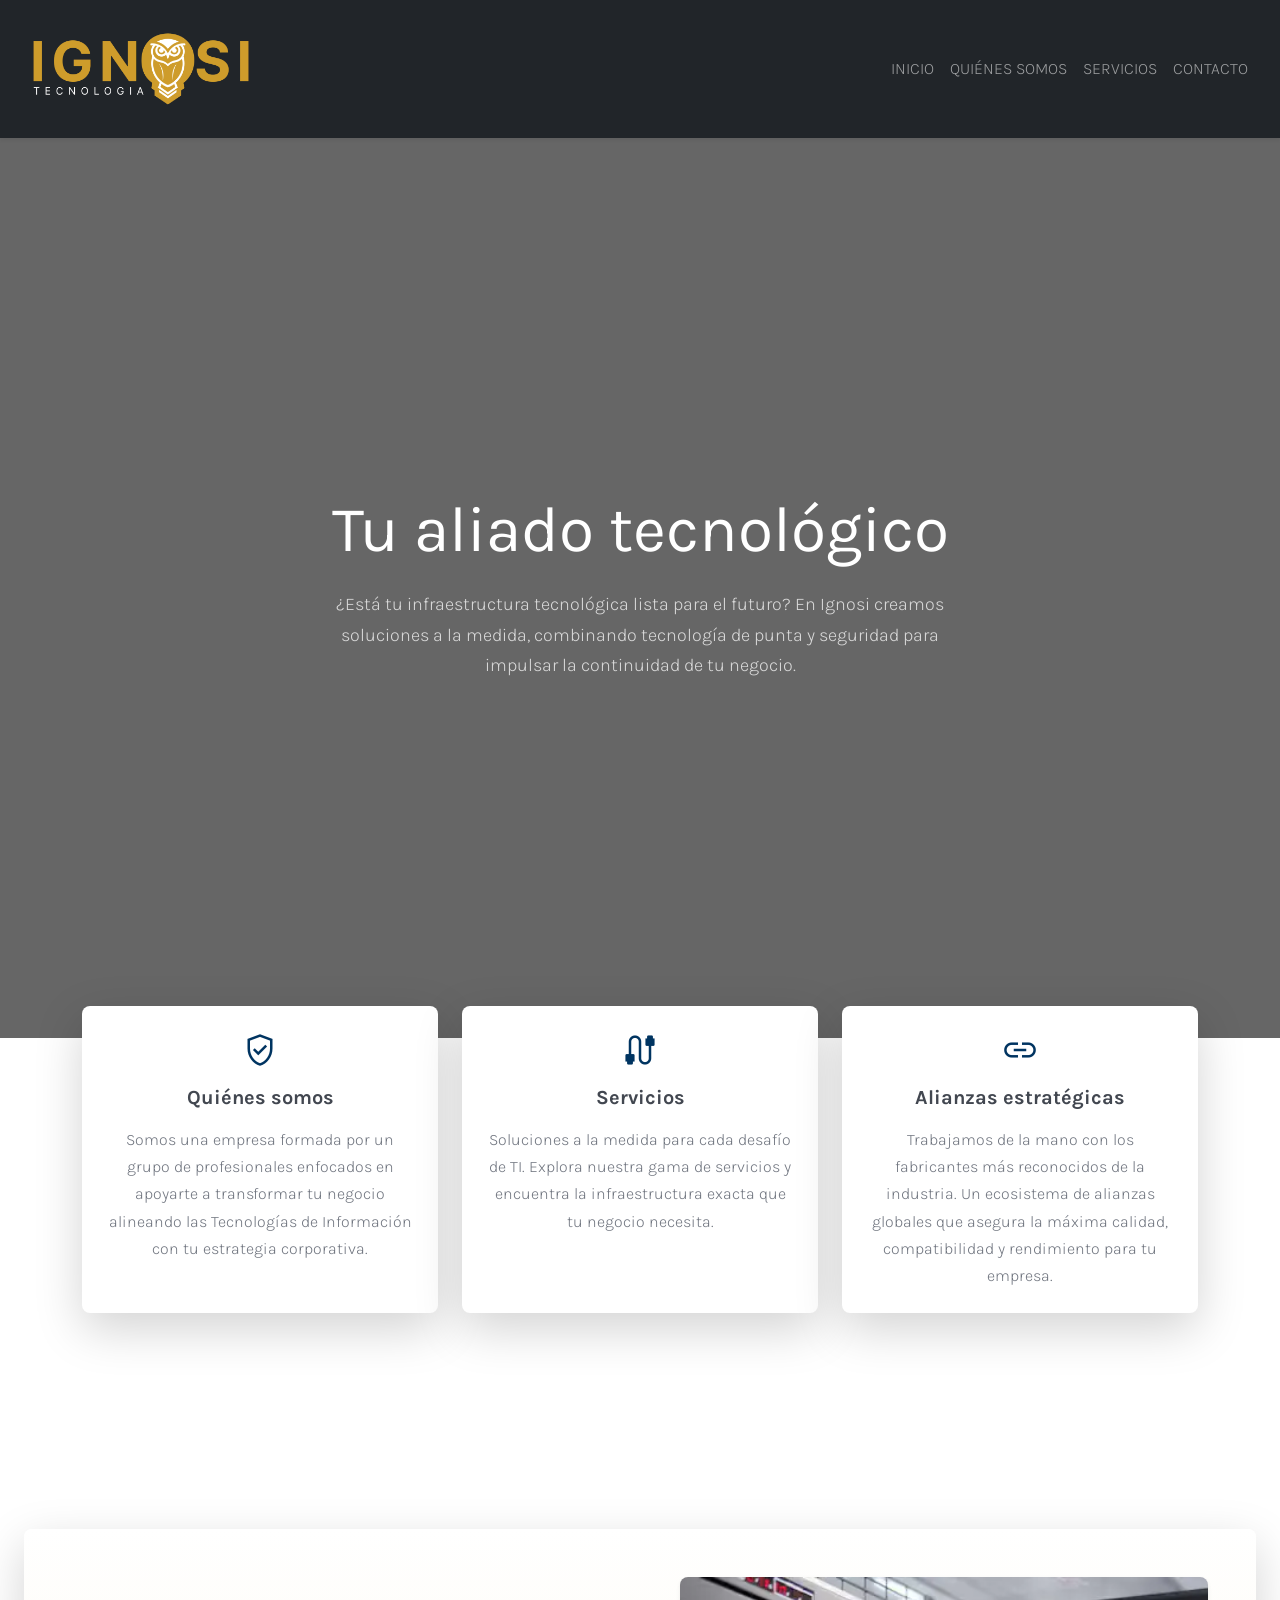
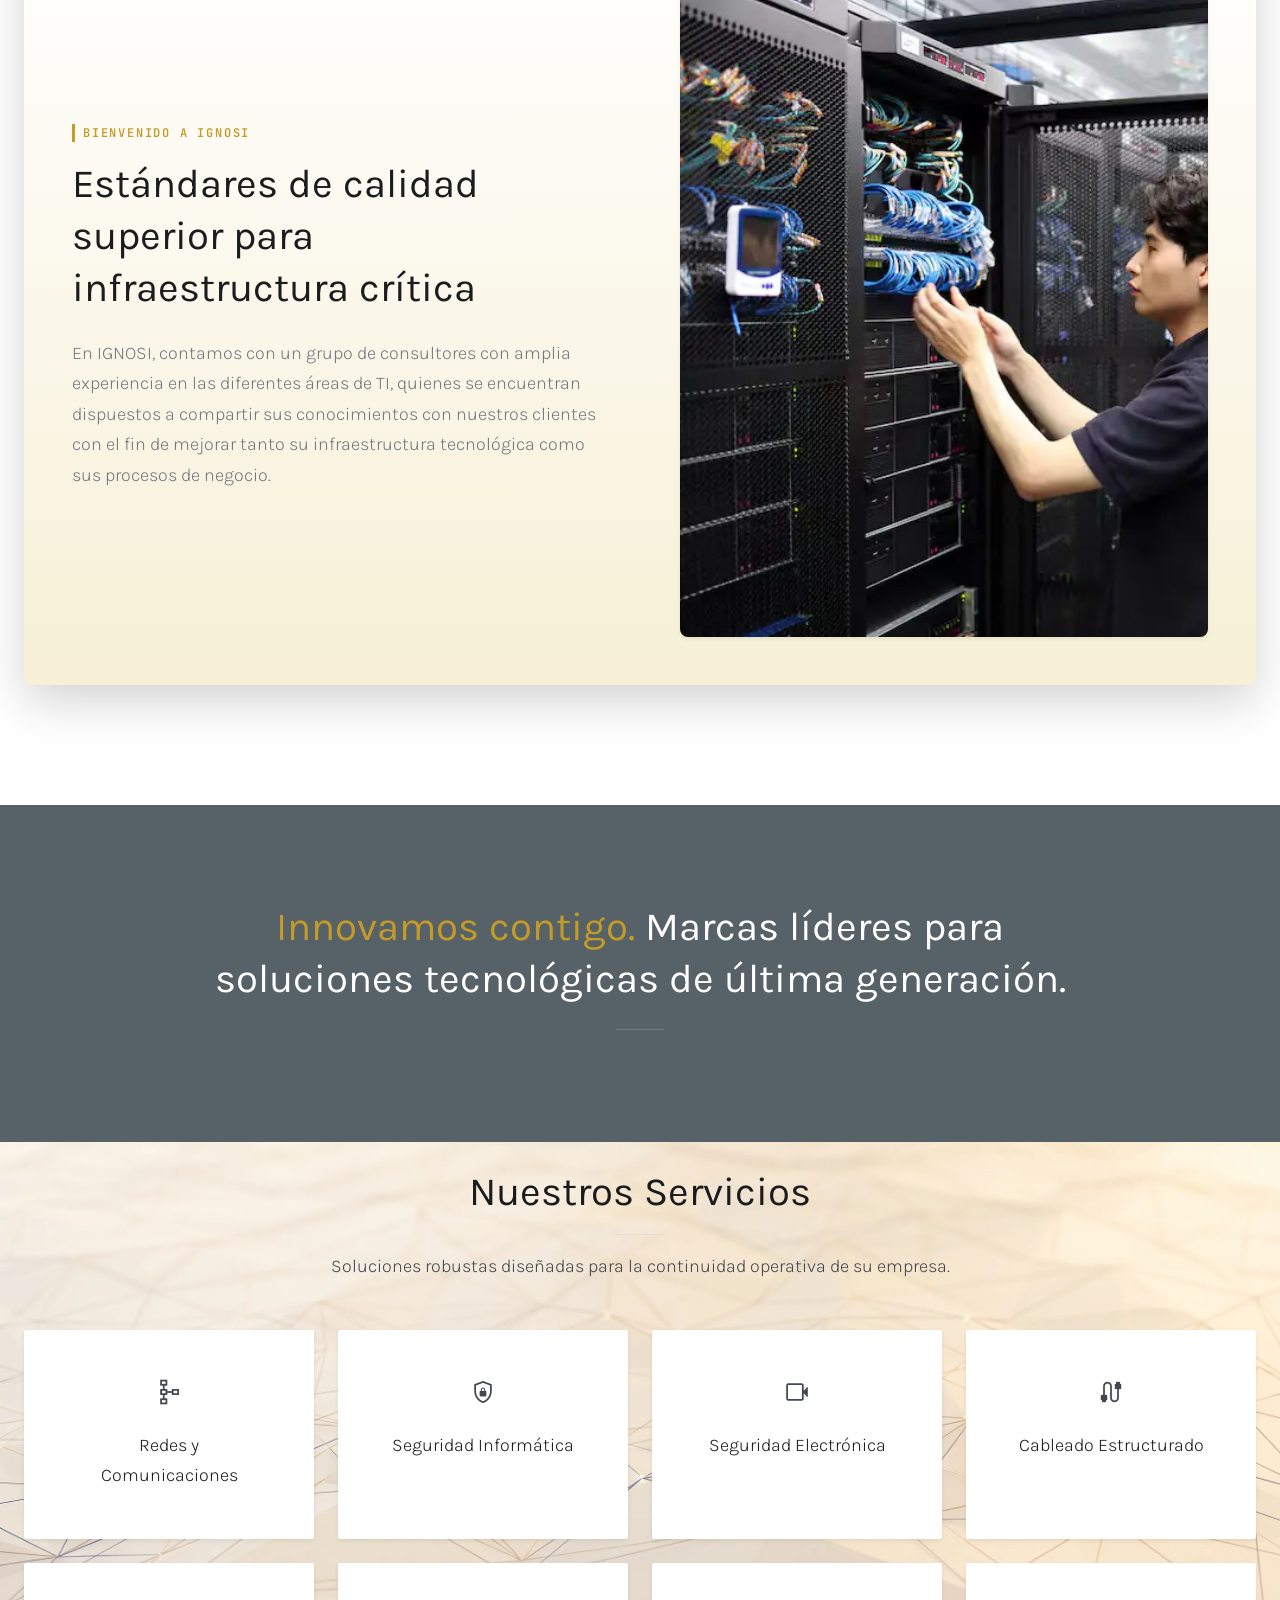
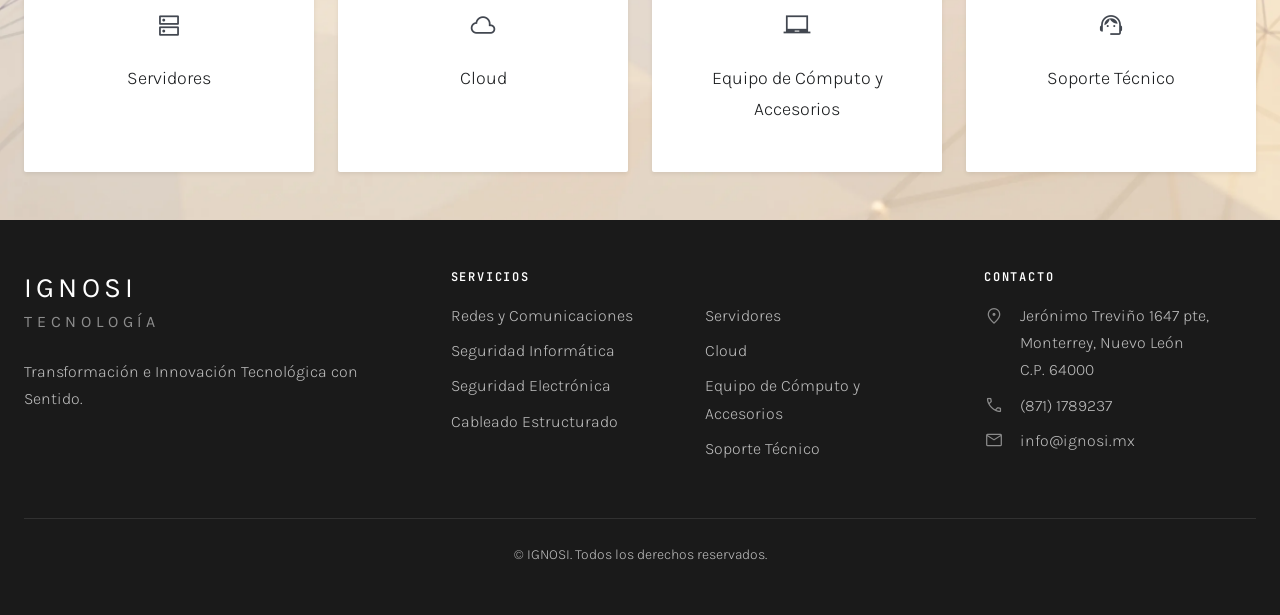
<file: index.html>
<!DOCTYPE html>
<html lang="es">
<head>
  <meta charset="utf-8">
  <meta content="width=device-width, initial-scale=1.0" name="viewport">
  <title>Ignosi</title>
  <link href="./css/fonts.css" rel="stylesheet">
  <link href="./css/vendor/bootstrap.min.css" rel="stylesheet">
  <link href="./css/styles.css" rel="stylesheet">
</head>
<body>

  <div id="site-header"></div>

  <section class="position-relative overflow-hidden d-flex align-items-center justify-content-center min-vh-100">
    <video autoplay loop muted playsinline src="./assets/images/hero_inicio.mp4" class="position-absolute top-0 start-0 w-100 h-100 object-fit-cover z-0"></video>
    <div class="position-absolute top-0 start-0 w-100 h-100 z-1" style="background-color:rgba(0,0,0,.6);"></div>
    <div class="position-relative z-2 w-100 ig-mw-4xl mx-auto px-4 text-center">
      <h1 class="ig-display text-white mb-4">Tu aliado tecnológico</h1>
      <p class="ig-body-lg ig-mw-2xl mx-auto mb-0 text-white opacity-75">
        ¿Está tu infraestructura tecnológica lista para el futuro? En Ignosi creamos soluciones a la medida, combinando tecnología de punta y seguridad para impulsar la continuidad de tu negocio.
      </p>
    </div>
  </section>

  <section class="ig-features-bg pb-5">
    <div class="container position-relative z-3 ig-overlap-mt-n80 py-5">
      <div class="row justify-content-center text-center">

        <div class="col-md-4 mb-4 mb-md-0">
          <div class="card ig-hover-lift border-0 shadow-lg rounded-4 h-100">
            <div class="card-body d-flex flex-column align-items-center text-center p-4">
              <span class="material-symbols-outlined text-primary fs-1 mb-3">gpp_good</span>
              <h5 class="card-title fw-bold mb-3">Quiénes somos</h5>
              <p class="card-text text-muted mb-0">Somos una empresa formada por un grupo de profesionales enfocados en apoyarte a transformar tu negocio alineando las Tecnologías de Información con tu estrategia corporativa.</p>
            </div>
          </div>
        </div>

        <div class="col-md-4 mb-4 mb-md-0">
          <div class="card ig-hover-lift border-0 shadow-lg rounded-4 h-100">
            <div class="card-body d-flex flex-column align-items-center text-center p-4">
              <span class="material-symbols-outlined text-primary fs-1 mb-3">cable</span>
              <h5 class="card-title fw-bold mb-3">Servicios</h5>
              <p class="card-text text-muted mb-0">Soluciones a la medida para cada desafío de TI. Explora nuestra gama de servicios y encuentra la infraestructura exacta que tu negocio necesita.</p>
            </div>
          </div>
        </div>

        <div class="col-md-4">
          <div class="card ig-hover-lift border-0 shadow-lg rounded-4 h-100">
            <div class="card-body d-flex flex-column align-items-center text-center p-4">
              <span class="material-symbols-outlined text-primary fs-1 mb-3">link</span>
              <h5 class="card-title fw-bold mb-3">Alianzas estratégicas</h5>
              <p class="card-text text-muted mb-0">Trabajamos de la mano con los fabricantes más reconocidos de la industria. Un ecosistema de alianzas globales que asegura la máxima calidad, compatibilidad y rendimiento para tu empresa.</p>
            </div>
          </div>
        </div>

      </div>
    </div>
  </section>

  <section class="ig-section-py ig-features-bg-plain">
    <div class="ig-container px-4">
      <div class="p-4 p-md-5 rounded-4 shadow-lg" style="background:linear-gradient(to bottom, #ffffff 0%, #f7f0d6 100%);">
        <div class="row g-0 ig-gap-20 align-items-center flex-column flex-lg-row">

          <div class="col-lg text-center text-lg-start">
            <h4 class="ig-label-caps ig-font-mono ig-text-gold ig-border-gold text-uppercase fw-bold border-start border-3 ps-2 mb-3">Bienvenido a IGNOSI</h4>
            <h2 class="ig-headline-md mb-4">Estándares de calidad superior para infraestructura crítica</h2>
            <p class="ig-body-lg ig-mw-2xl mx-auto mx-lg-0 mb-0 text-muted">En IGNOSI, contamos con un grupo de consultores con amplia experiencia en las diferentes áreas de TI, quienes se encuentran dispuestos a compartir sus conocimientos con nuestros clientes con el fin de mejorar tanto su infraestructura tecnológica como sus procesos de negocio.</p>
          </div>

          <div class="col-lg">
            <div class="ratio rounded-4 shadow-sm overflow-hidden" style="--bs-aspect-ratio:125%;">
              <img alt="Ingeniero inspeccionando un rack de servidores con cableado estructurado" class="w-100 h-100 object-fit-cover" src="./assets/images/about-engineer-rack.webp">
            </div>
          </div>

        </div>
      </div>
    </div>
  </section>

  <section class="position-relative overflow-hidden ig-py-24 ig-banner-bg">
    <div class="position-absolute top-0 start-0 w-100 h-100 z-1" style="background-color:rgba(var(--ig-navy-rgb),.7);"></div>
    <div class="position-relative z-2 ig-container px-4 text-center">
      <h2 class="ig-headline-md ig-mw-4xl mx-auto mb-4 text-white">
        <span class="ig-text-gold">Innovamos contigo.</span> Marcas líderes para soluciones tecnológicas de última generación.
      </h2>
      <hr class="ig-rule mx-auto">
    </div>
  </section>

  <section class="ig-services-bg pt-4 pb-5" id="servicios">
    <div class="ig-container px-4">

      <div class="text-center mb-5">
        <h2 class="ig-headline-md mb-3">Nuestros Servicios</h2>
        <hr class="ig-rule mx-auto mb-3">
        <p class="ig-body-lg ig-mw-2xl mx-auto mb-0">Soluciones robustas diseñadas para la continuidad operativa de su empresa.</p>
      </div>

      <div class="row row-cols-1 row-cols-md-2 row-cols-lg-4 g-4">

        <div class="col">
          <a class="card h-100 shadow-sm border-0 text-decoration-none text-dark ig-service-card-hover" href="./servicios/#redes-comunicaciones">
            <div class="card-body d-flex flex-column align-items-center text-center p-4 p-md-5">
              <span class="material-symbols-outlined ig-service-icon mb-4">schema</span>
              <h3 class="ig-body-lg mb-0">Redes y Comunicaciones</h3>
            </div>
          </a>
        </div>

        <div class="col">
          <a class="card h-100 shadow-sm border-0 text-decoration-none text-dark ig-service-card-hover" href="./servicios/#seguridad-informatica">
            <div class="card-body d-flex flex-column align-items-center text-center p-4 p-md-5">
              <span class="material-symbols-outlined ig-service-icon mb-4">shield_lock</span>
              <h3 class="ig-body-lg mb-0">Seguridad Informática</h3>
            </div>
          </a>
        </div>

        <div class="col">
          <a class="card h-100 shadow-sm border-0 text-decoration-none text-dark ig-service-card-hover" href="./servicios/#seguridad-electronica">
            <div class="card-body d-flex flex-column align-items-center text-center p-4 p-md-5">
              <span class="material-symbols-outlined ig-service-icon mb-4">videocam</span>
              <h3 class="ig-body-lg mb-0">Seguridad Electrónica</h3>
            </div>
          </a>
        </div>

        <div class="col">
          <a class="card h-100 shadow-sm border-0 text-decoration-none text-dark ig-service-card-hover" href="./servicios/#cableado-estructurado">
            <div class="card-body d-flex flex-column align-items-center text-center p-4 p-md-5">
              <span class="material-symbols-outlined ig-service-icon mb-4">cable</span>
              <h3 class="ig-body-lg mb-0">Cableado Estructurado</h3>
            </div>
          </a>
        </div>

        <div class="col">
          <a class="card h-100 shadow-sm border-0 text-decoration-none text-dark ig-service-card-hover" href="./servicios/#servidores">
            <div class="card-body d-flex flex-column align-items-center text-center p-4 p-md-5">
              <span class="material-symbols-outlined ig-service-icon mb-4">dns</span>
              <h3 class="ig-body-lg mb-0">Servidores</h3>
            </div>
          </a>
        </div>

        <div class="col">
          <a class="card h-100 shadow-sm border-0 text-decoration-none text-dark ig-service-card-hover" href="./servicios/#cloud">
            <div class="card-body d-flex flex-column align-items-center text-center p-4 p-md-5">
              <span class="material-symbols-outlined ig-service-icon mb-4">cloud</span>
              <h3 class="ig-body-lg mb-0">Cloud</h3>
            </div>
          </a>
        </div>

        <div class="col">
          <a class="card h-100 shadow-sm border-0 text-decoration-none text-dark ig-service-card-hover" href="./servicios/#equipo-computo">
            <div class="card-body d-flex flex-column align-items-center text-center p-4 p-md-5">
              <span class="material-symbols-outlined ig-service-icon mb-4">laptop_chromebook</span>
              <h3 class="ig-body-lg mb-0">Equipo de Cómputo y Accesorios</h3>
            </div>
          </a>
        </div>

        <div class="col">
          <a class="card h-100 shadow-sm border-0 text-decoration-none text-dark ig-service-card-hover" href="./servicios/#soporte-tecnico">
            <div class="card-body d-flex flex-column align-items-center text-center p-4 p-md-5">
              <span class="material-symbols-outlined ig-service-icon mb-4">support_agent</span>
              <h3 class="ig-body-lg mb-0">Soporte Técnico</h3>
            </div>
          </a>
        </div>

      </div>

    </div>
  </section>

  <div id="site-footer"></div>

  <script src="./js/vendor/bootstrap.bundle.min.js"></script>
  <script src="./js/main.js"></script>
</body>
</html>
</file>
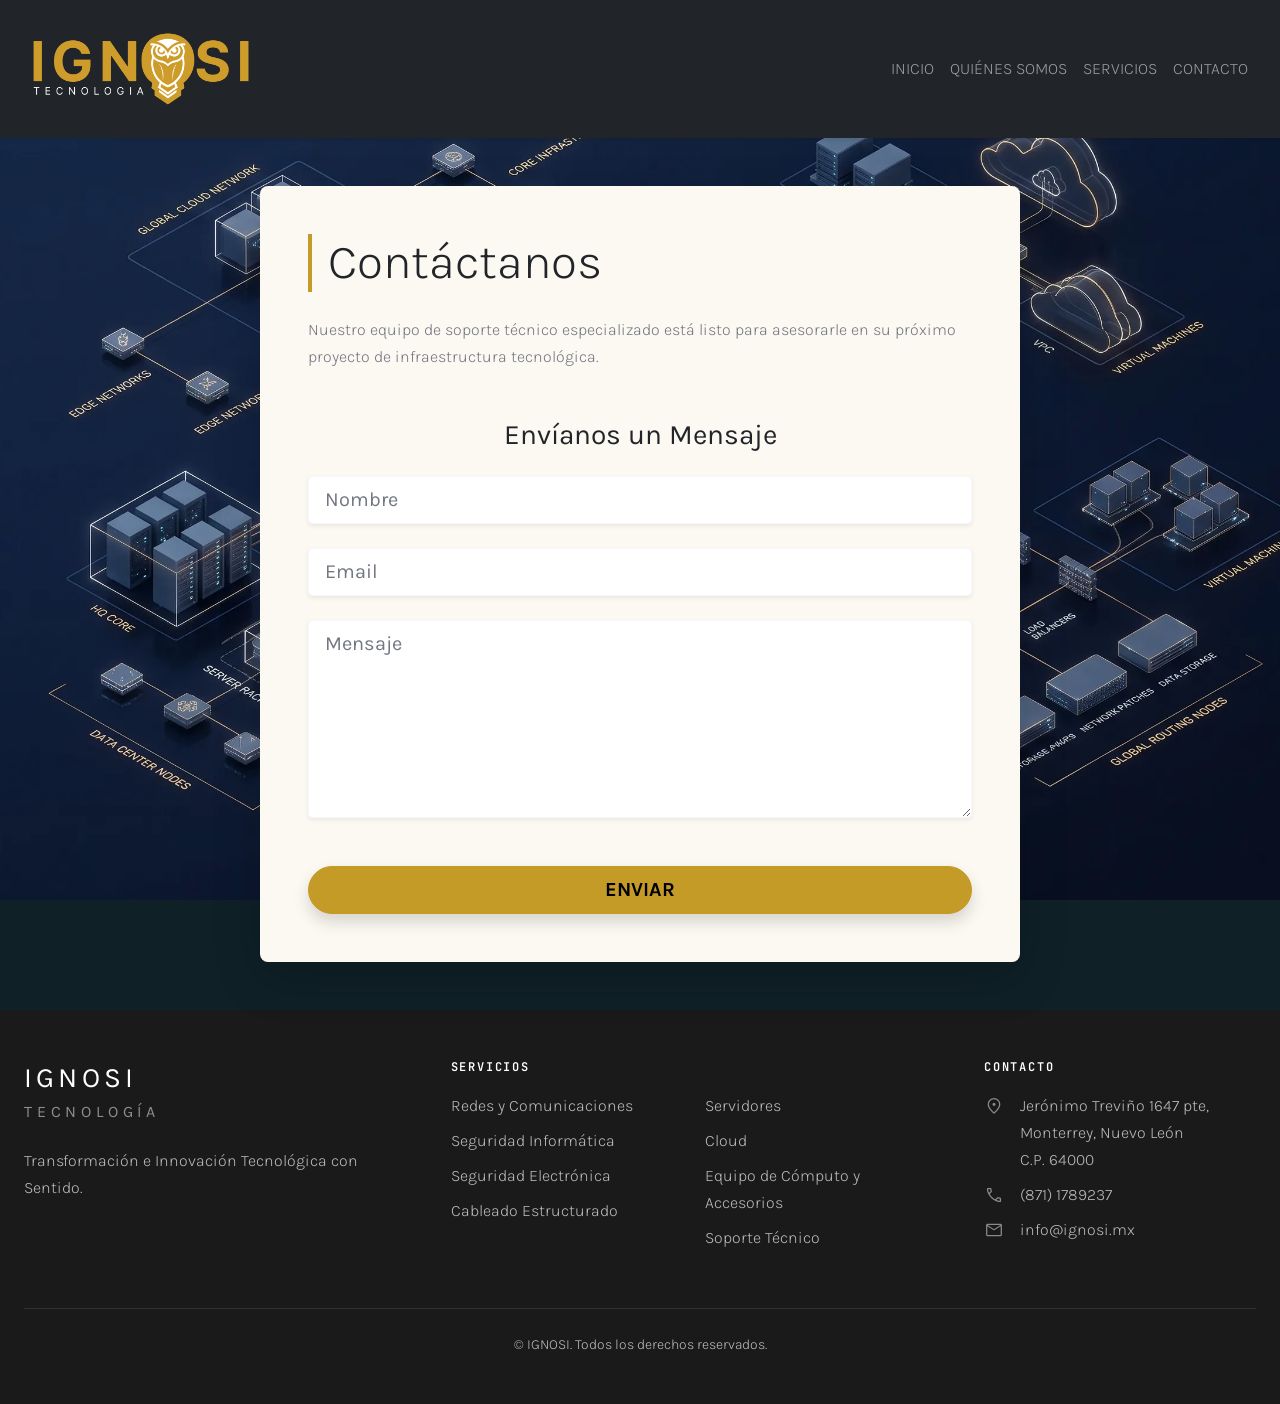
<file: contacto/index.html>
<!DOCTYPE html>
<html lang="es">
<head>
  <meta charset="utf-8">
  <meta content="width=device-width, initial-scale=1.0" name="viewport">
  <title>Contacto | Ignosi</title>
  <link href="../css/fonts.css" rel="stylesheet">
  <link href="../css/vendor/bootstrap.min.css" rel="stylesheet">
  <link href="../css/styles.css" rel="stylesheet">
</head>
<body class="ig-page-bg-diagram">

  <div id="site-header"></div>

  <section class="bg-transparent">
    <div class="container py-5">
      <div class="row justify-content-center">
        <div class="col-12 col-md-10 col-lg-8 p-4 p-md-5 rounded-4 shadow-lg text-dark" style="background-color:var(--ig-cream);">
          <h1 class="display-5 text-dark ig-border-gold border-start border-4 ps-3 mb-4">Contáctanos</h1>
          <p class="text-muted mb-5">
            Nuestro equipo de soporte técnico especializado está listo para asesorarle en su próximo proyecto de infraestructura tecnológica.
          </p>
          <h3 class="text-center text-dark mb-4">Envíanos un Mensaje</h3>
          <form>
            <input class="form-control form-control-lg border-light shadow-sm mb-4" placeholder="Nombre" type="text" required>
            <input class="form-control form-control-lg border-light shadow-sm mb-4" placeholder="Email" type="email" required>
            <textarea class="form-control form-control-lg border-light shadow-sm mb-4" placeholder="Mensaje" rows="6" required></textarea>
            <button class="btn btn-warning ig-btn-gold w-100 btn-lg rounded-pill fw-bold shadow mt-4" type="submit">ENVIAR</button>
          </form>
        </div>
      </div>
    </div>
  </section>

  <div id="site-footer"></div>

  <script src="../js/vendor/bootstrap.bundle.min.js"></script>
  <script src="../js/main.js"></script>
</body>
</html>
</file>
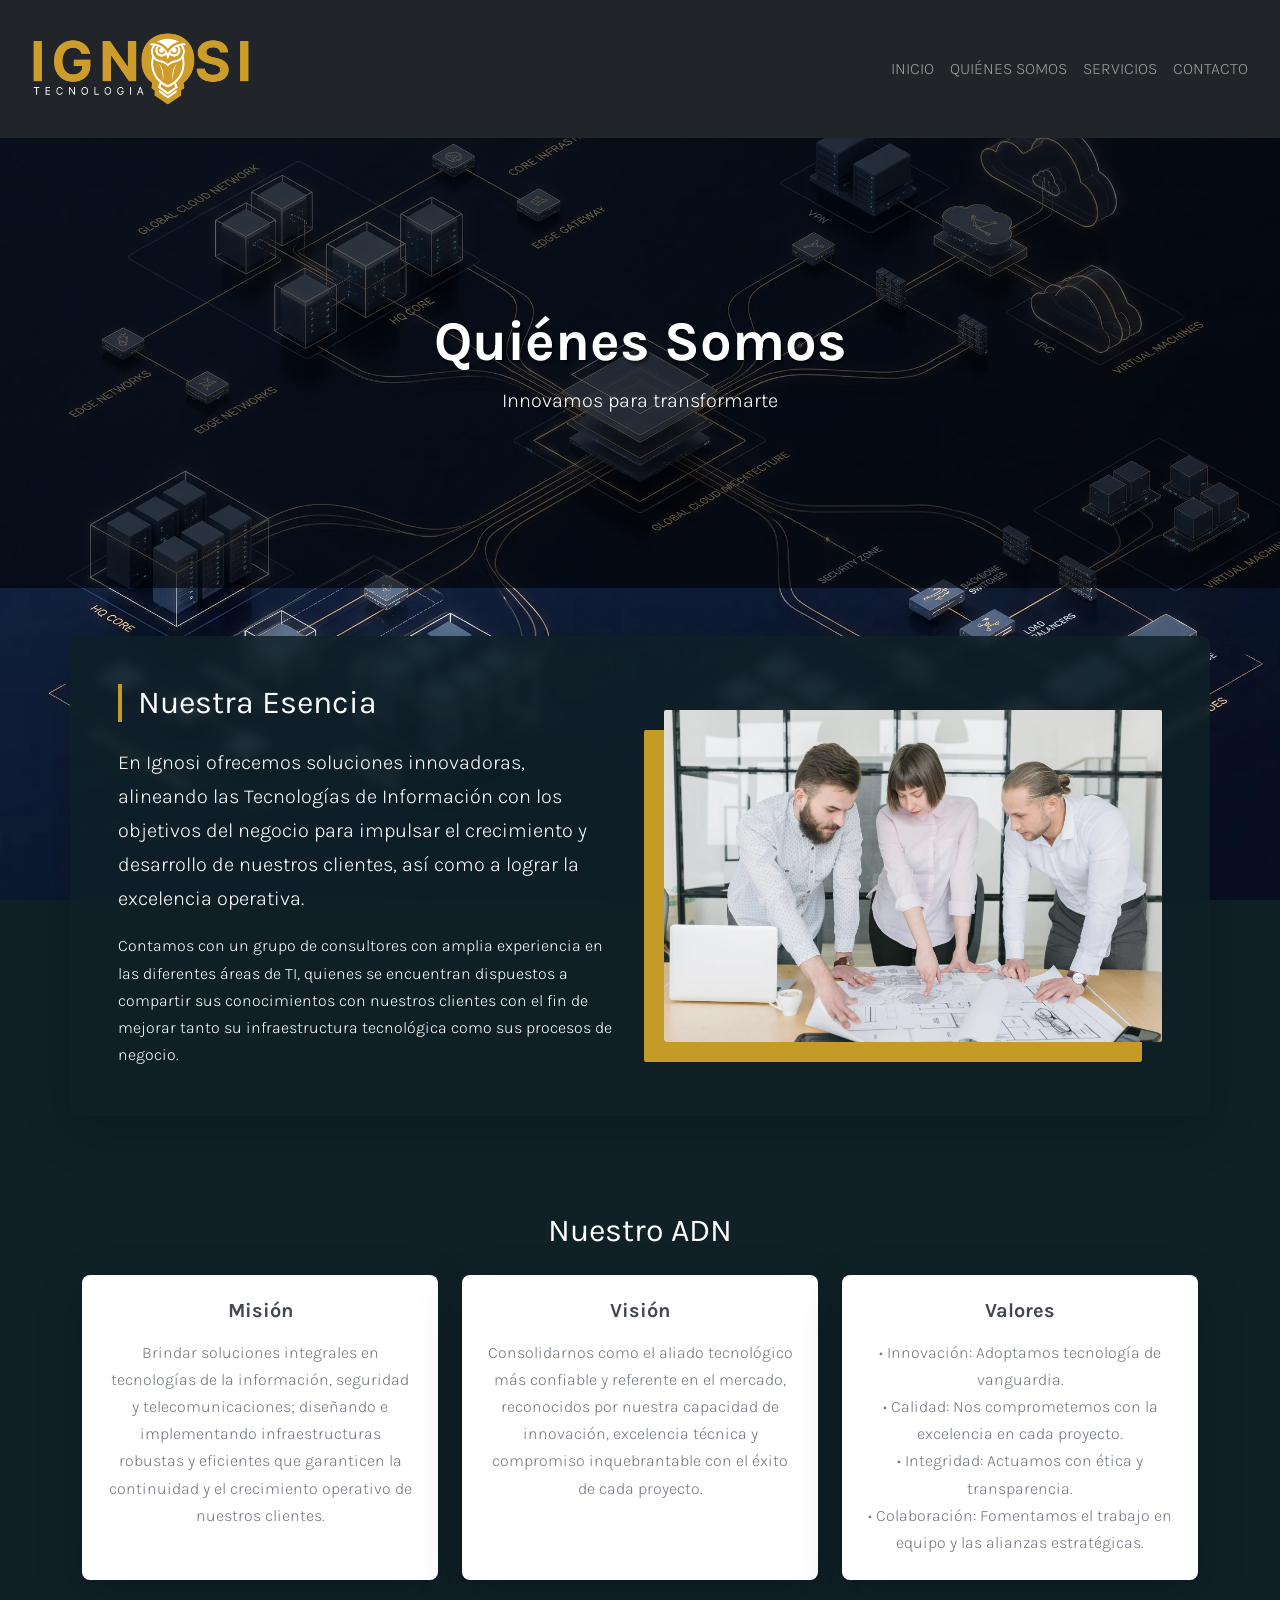
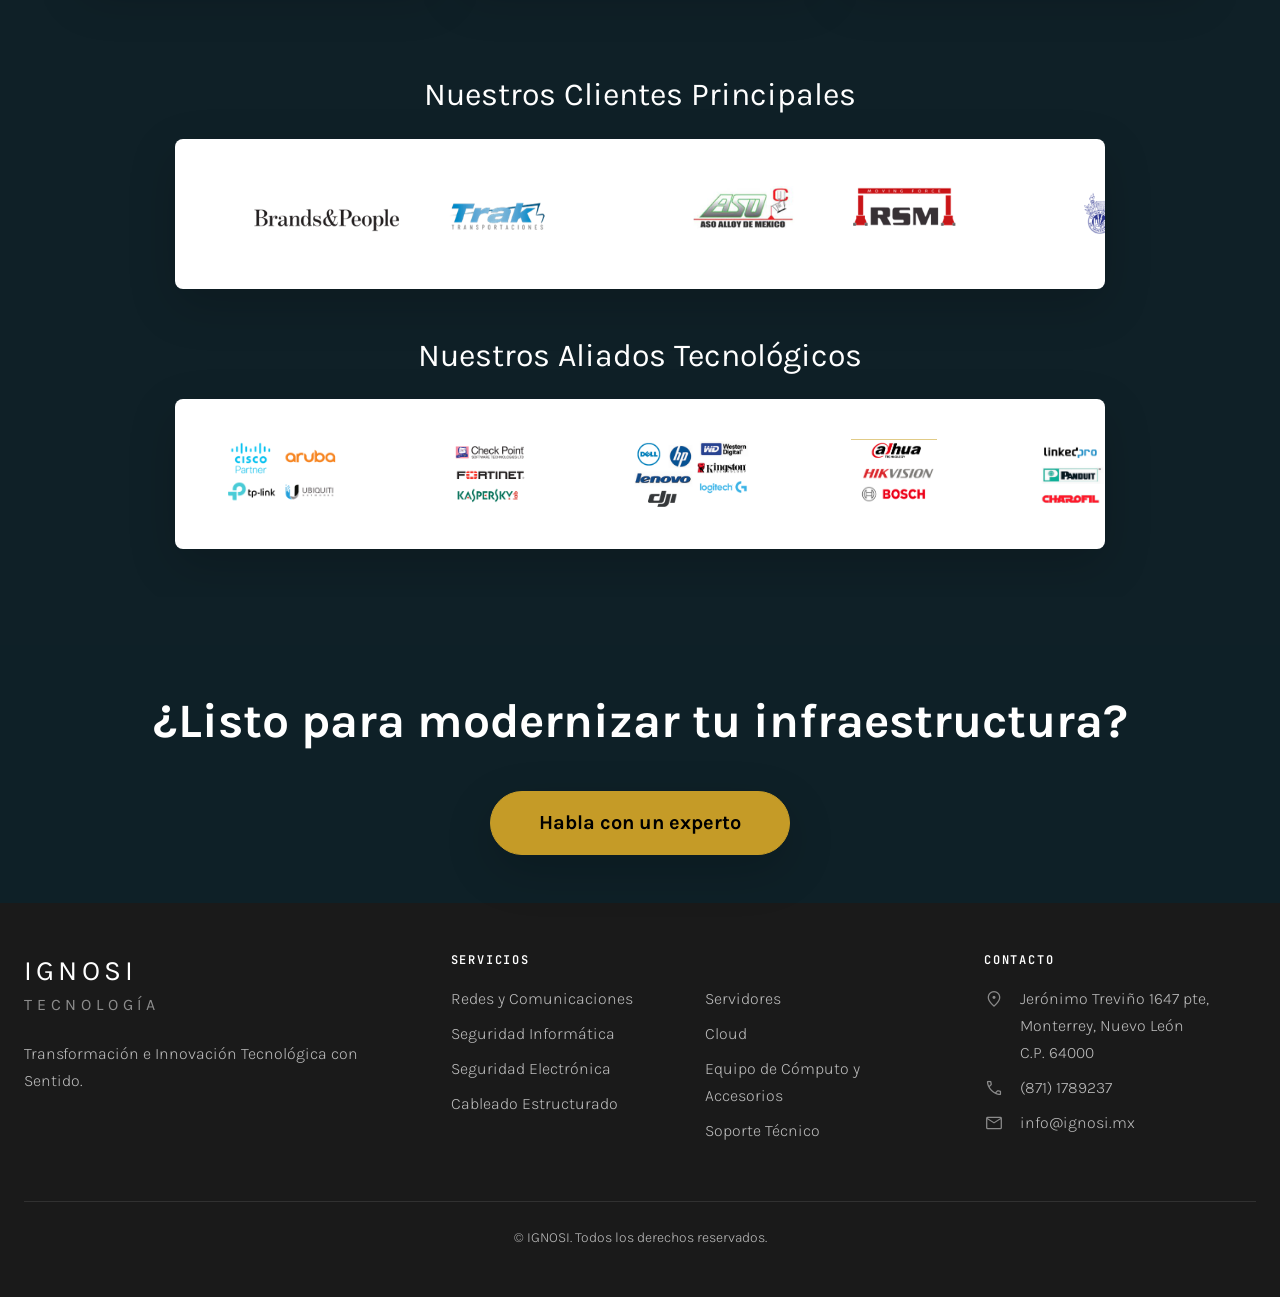
<file: quienes-somos/index.html>
<!DOCTYPE html>
<html lang="es">
<head>
  <meta charset="utf-8">
  <meta content="width=device-width, initial-scale=1.0" name="viewport">
  <title>Quiénes somos | Ignosi</title>
  <link href="../css/fonts.css" rel="stylesheet">
  <link href="../css/vendor/bootstrap.min.css" rel="stylesheet">
  <link href="../css/styles.css" rel="stylesheet">
</head>
<body class="ig-page-bg-diagram">

  <div id="site-header"></div>

  <section class="ig-min-vh-50 d-flex align-items-center justify-content-center position-relative overflow-hidden text-white py-5">
    <video autoplay loop muted playsinline src="../assets/images/hero_quienes-somos.mp4" class="position-absolute top-0 start-0 w-100 h-100 object-fit-cover z-0"></video>
    <div class="position-absolute top-0 start-0 w-100 h-100 z-1" style="background-color:rgba(0,0,0,.6);"></div>
    <div class="container position-relative z-2 text-center">
      <h1 class="display-4 fw-bold text-white" style="text-shadow:2px 2px 4px rgba(0,0,0,.7);">Quiénes Somos</h1>
      <p class="lead mb-0 text-white">Innovamos para transformarte</p>
    </div>
  </section>

  <section class="bg-transparent py-5">
    <div class="container p-4 p-md-5 rounded-4 shadow-lg text-white" style="background-color:rgba(var(--ig-navy-rgb),.85);backdrop-filter:blur(5px);">
      <div class="row align-items-center g-4 g-md-5">
        <div class="col-12 col-md-6">
          <h2 class="ig-border-gold border-start border-4 ps-3 mb-4 text-white">Nuestra Esencia</h2>
          <p class="lead">En Ignosi ofrecemos soluciones innovadoras, alineando las Tecnologías de Información con los objetivos del negocio para impulsar el crecimiento y desarrollo de nuestros clientes, así como a lograr la excelencia operativa.</p>
          <p class="mb-0">Contamos con un grupo de consultores con amplia experiencia en las diferentes áreas de TI, quienes se encuentran dispuestos a compartir sus conocimientos con nuestros clientes con el fin de mejorar tanto su infraestructura tecnológica como sus procesos de negocio.</p>
        </div>
        <div class="col-12 col-md-6">
          <img alt="Ingenieros de Ignosi trabajando en infraestructura corporativa" class="img-fluid rounded w-100" src="../assets/images/ImagenCorporativa1.webp" style="box-shadow:-20px 20px 0px var(--ig-gold);">
        </div>
      </div>
    </div>
  </section>

  <section class="bg-transparent py-5">
    <div class="container">
      <h2 class="text-center mb-0 text-white">Nuestro ADN</h2>

      <div class="row">

        <div class="col-12 col-md-4 mt-4">
          <div class="card ig-hover-lift border-0 shadow-lg rounded-4 h-100">
            <div class="card-body d-flex flex-column align-items-center text-center p-4">
              <h5 class="card-title fw-bold mb-3">Misión</h5>
              <p class="card-text text-muted mb-0">Brindar soluciones integrales en tecnologías de la información, seguridad y telecomunicaciones; diseñando e implementando infraestructuras robustas y eficientes que garanticen la continuidad y el crecimiento operativo de nuestros clientes.</p>
            </div>
          </div>
        </div>

        <div class="col-12 col-md-4 mt-4">
          <div class="card ig-hover-lift border-0 shadow-lg rounded-4 h-100">
            <div class="card-body d-flex flex-column align-items-center text-center p-4">
              <h5 class="card-title fw-bold mb-3">Visión</h5>
              <p class="card-text text-muted mb-0">Consolidarnos como el aliado tecnológico más confiable y referente en el mercado, reconocidos por nuestra capacidad de innovación, excelencia técnica y compromiso inquebrantable con el éxito de cada proyecto.</p>
            </div>
          </div>
        </div>

        <div class="col-12 col-md-4 mt-4">
          <div class="card ig-hover-lift border-0 shadow-lg rounded-4 h-100">
            <div class="card-body d-flex flex-column align-items-center text-center p-4">
              <h5 class="card-title fw-bold mb-3">Valores</h5>
              <p class="card-text text-muted mb-0">
                • Innovación: Adoptamos tecnología de vanguardia.<br>
                • Calidad: Nos comprometemos con la excelencia en cada proyecto.<br>
                • Integridad: Actuamos con ética y transparencia.<br>
                • Colaboración: Fomentamos el trabajo en equipo y las alianzas estratégicas.
              </p>
            </div>
          </div>
        </div>

      </div>
    </div>
  </section>

  <section class="bg-transparent py-5 overflow-hidden">

    <div class="container">
      <h2 class="text-center mb-4 text-white">Nuestros Clientes Principales</h2>
      <div class="ig-marquee-shell col-12 col-lg-10 mx-auto bg-white shadow-lg rounded-4 overflow-hidden d-flex align-items-center">
        <div class="ig-marquee-track">
          <div class="ig-marquee-item"><img alt="Logo Cliente 1" src="../assets/images/clientes1.webp"></div>
          <div class="ig-marquee-item"><img alt="Logo Cliente 2" src="../assets/images/clientes2.webp"></div>
          <div class="ig-marquee-item"><img alt="Logo Cliente 3" src="../assets/images/clientes3.webp"></div>
          <div class="ig-marquee-item"><img alt="Logo Cliente 4" src="../assets/images/clientes4.webp"></div>
          <div class="ig-marquee-item"><img alt="Logo Cliente 5" src="../assets/images/clientes5.webp"></div>
          <div class="ig-marquee-item"><img alt="Logo Cliente 6" src="../assets/images/clientes6.webp"></div>
          <div class="ig-marquee-item"><img alt="Logo Cliente 7" src="../assets/images/clientes7.webp"></div>
          <div class="ig-marquee-item"><img alt="Logo Cliente 8" src="../assets/images/clientes8.webp"></div>
          <div class="ig-marquee-item" aria-hidden="true"><img alt="" src="../assets/images/clientes1.webp"></div>
          <div class="ig-marquee-item" aria-hidden="true"><img alt="" src="../assets/images/clientes2.webp"></div>
          <div class="ig-marquee-item" aria-hidden="true"><img alt="" src="../assets/images/clientes3.webp"></div>
          <div class="ig-marquee-item" aria-hidden="true"><img alt="" src="../assets/images/clientes4.webp"></div>
          <div class="ig-marquee-item" aria-hidden="true"><img alt="" src="../assets/images/clientes5.webp"></div>
          <div class="ig-marquee-item" aria-hidden="true"><img alt="" src="../assets/images/clientes6.webp"></div>
          <div class="ig-marquee-item" aria-hidden="true"><img alt="" src="../assets/images/clientes7.webp"></div>
          <div class="ig-marquee-item" aria-hidden="true"><img alt="" src="../assets/images/clientes8.webp"></div>
        </div>
      </div>
    </div>

    <div class="container mt-5">
      <h2 class="text-center mb-4 text-white">Nuestros Aliados Tecnológicos</h2>
      <div class="ig-marquee-shell col-12 col-lg-10 mx-auto bg-white shadow-lg rounded-4 overflow-hidden d-flex align-items-center">
        <div class="ig-marquee-track ig-marquee-reverse">
          <div class="ig-marquee-item"><img alt="Logo Aliado 1" src="../assets/images/aliados1.webp"></div>
          <div class="ig-marquee-item"><img alt="Logo Aliado 2" src="../assets/images/aliados2.webp"></div>
          <div class="ig-marquee-item"><img alt="Logo Aliado 3" src="../assets/images/aliados3.webp"></div>
          <div class="ig-marquee-item"><img alt="Logo Aliado 4" src="../assets/images/aliados4.webp"></div>
          <div class="ig-marquee-item"><img alt="Logo Aliado 5" src="../assets/images/aliados5.webp"></div>
          <div class="ig-marquee-item"><img alt="Logo Aliado 6" src="../assets/images/aliados6.webp"></div>
          <div class="ig-marquee-item"><img alt="Logo Aliado 7" src="../assets/images/aliados7.webp"></div>
          <div class="ig-marquee-item"><img alt="Logo Aliado 8" src="../assets/images/aliados8.webp"></div>
          <div class="ig-marquee-item"><img alt="Logo Aliado 9" src="../assets/images/aliados9.webp"></div>
          <div class="ig-marquee-item" aria-hidden="true"><img alt="" src="../assets/images/aliados1.webp"></div>
          <div class="ig-marquee-item" aria-hidden="true"><img alt="" src="../assets/images/aliados2.webp"></div>
          <div class="ig-marquee-item" aria-hidden="true"><img alt="" src="../assets/images/aliados3.webp"></div>
          <div class="ig-marquee-item" aria-hidden="true"><img alt="" src="../assets/images/aliados4.webp"></div>
          <div class="ig-marquee-item" aria-hidden="true"><img alt="" src="../assets/images/aliados5.webp"></div>
          <div class="ig-marquee-item" aria-hidden="true"><img alt="" src="../assets/images/aliados6.webp"></div>
          <div class="ig-marquee-item" aria-hidden="true"><img alt="" src="../assets/images/aliados7.webp"></div>
          <div class="ig-marquee-item" aria-hidden="true"><img alt="" src="../assets/images/aliados8.webp"></div>
          <div class="ig-marquee-item" aria-hidden="true"><img alt="" src="../assets/images/aliados9.webp"></div>
        </div>
      </div>
    </div>

  </section>

  <section class="ig-features-bg-plain position-relative text-center py-5 mt-5">
    <div class="position-absolute top-0 start-0 w-100 h-100 z-1" style="background-color:rgba(var(--ig-navy-rgb),.85);"></div>
    <div class="container position-relative z-2">
      <h2 class="display-5 fw-bold text-white mb-3">¿Listo para modernizar tu infraestructura?</h2>
      <a class="btn btn-warning ig-btn-gold ig-btn-pulse btn-lg rounded-pill px-5 py-3 fw-bold shadow-lg mt-4" href="../contacto/">Habla con un experto</a>
    </div>
  </section>

  <div id="site-footer"></div>

  <script src="../js/vendor/bootstrap.bundle.min.js"></script>
  <script src="../js/main.js"></script>
</body>
</html>
</file>
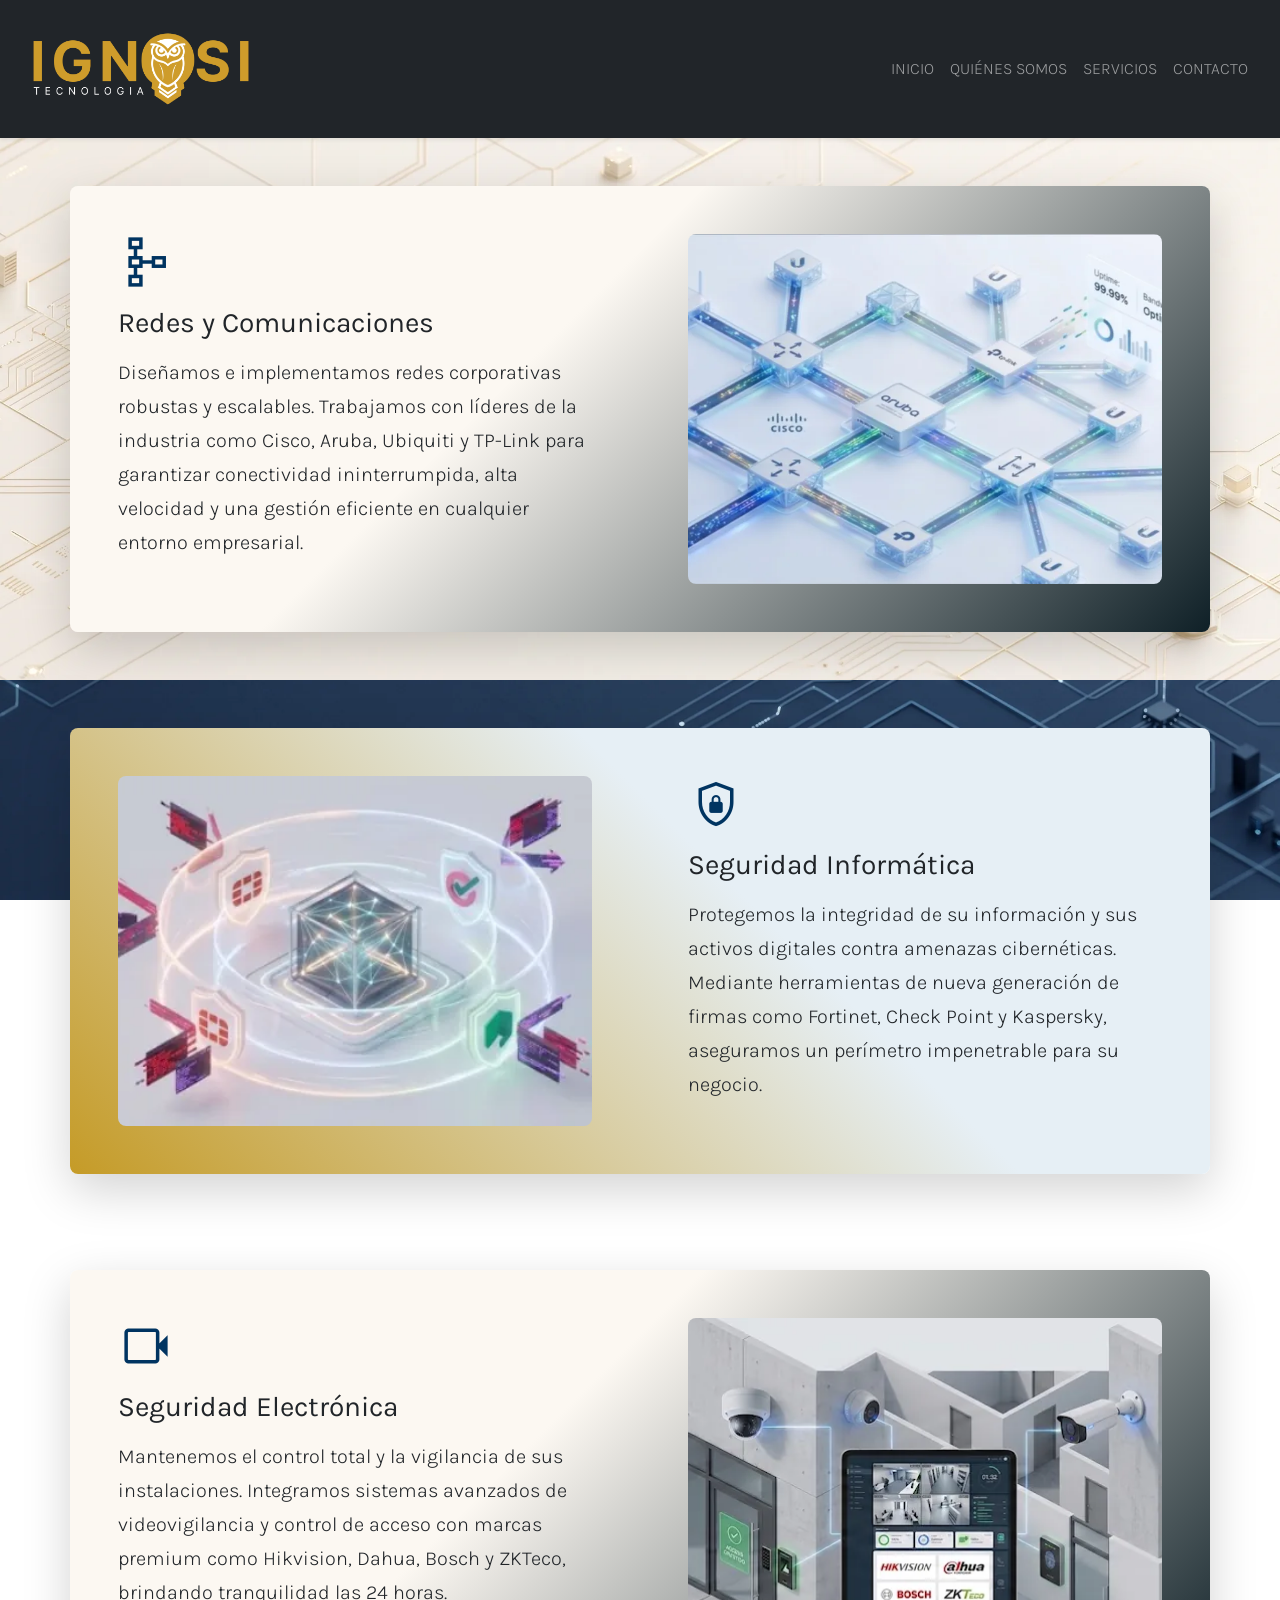
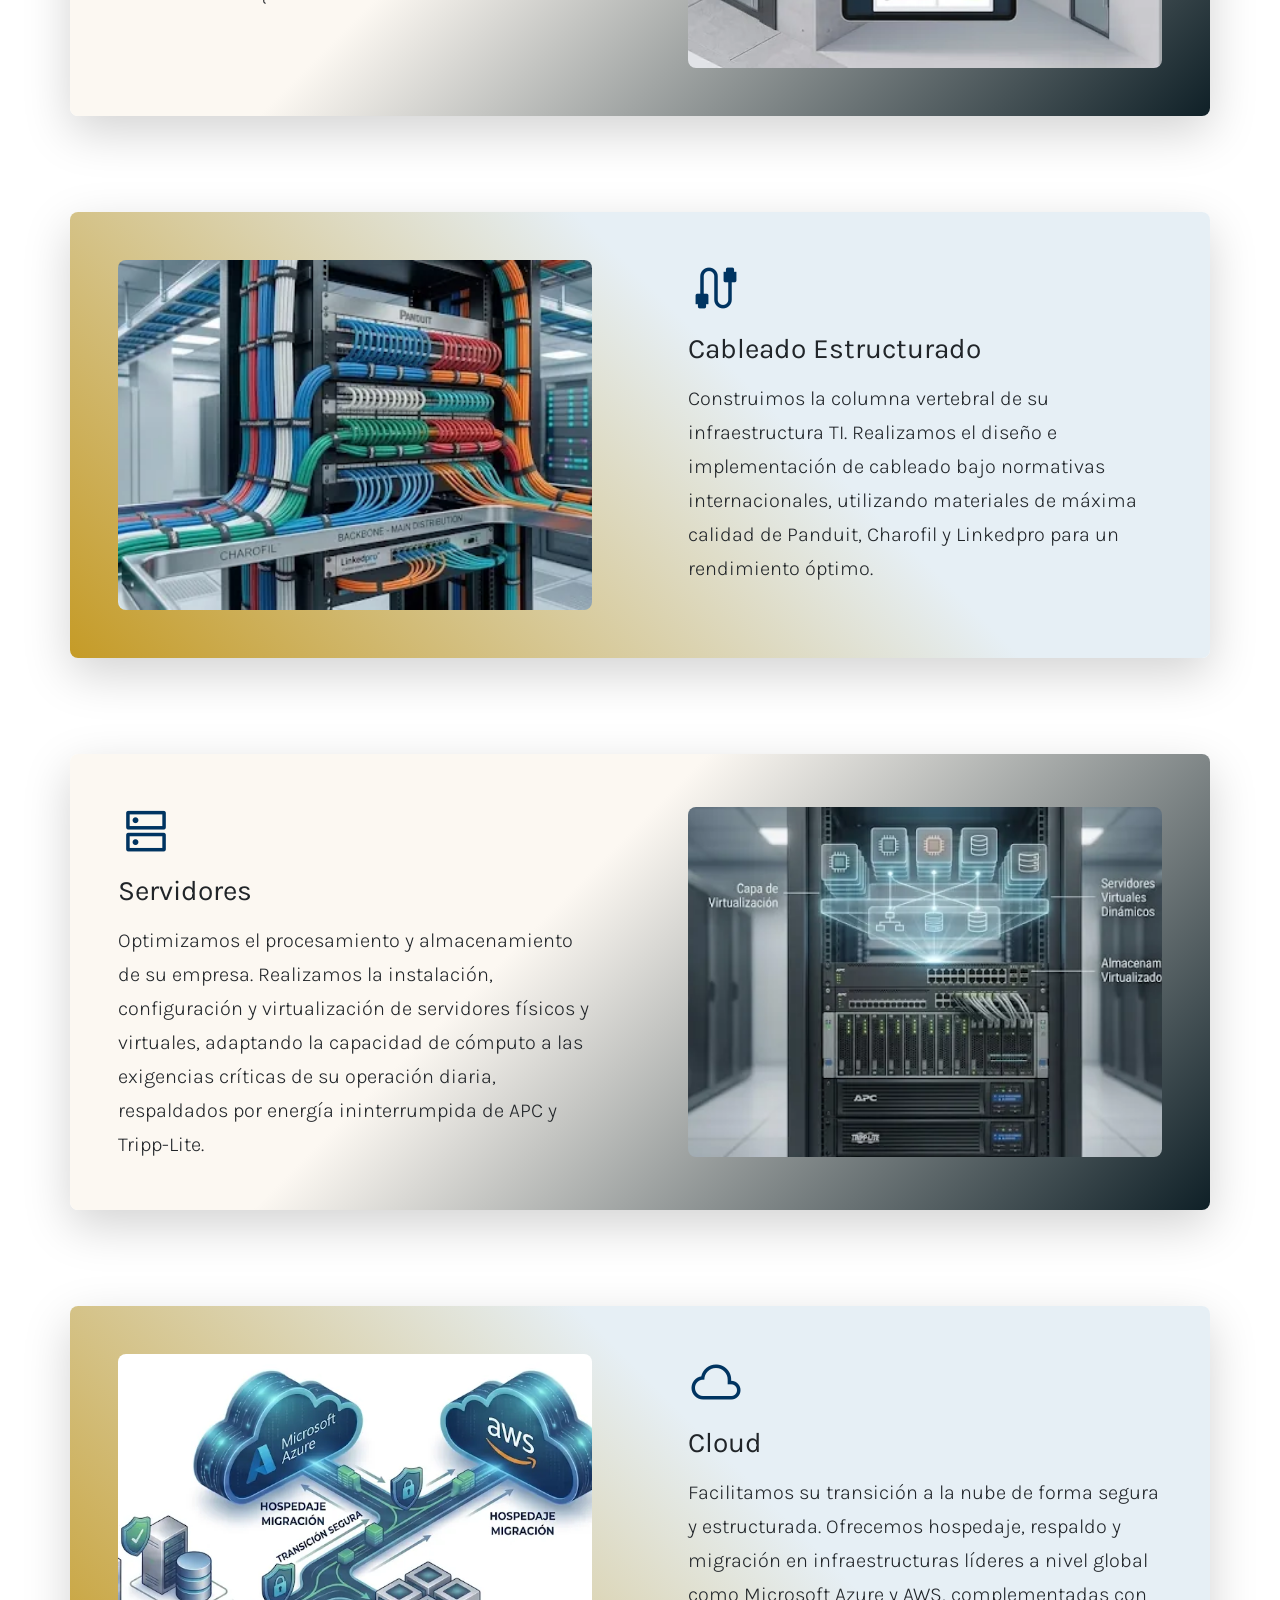
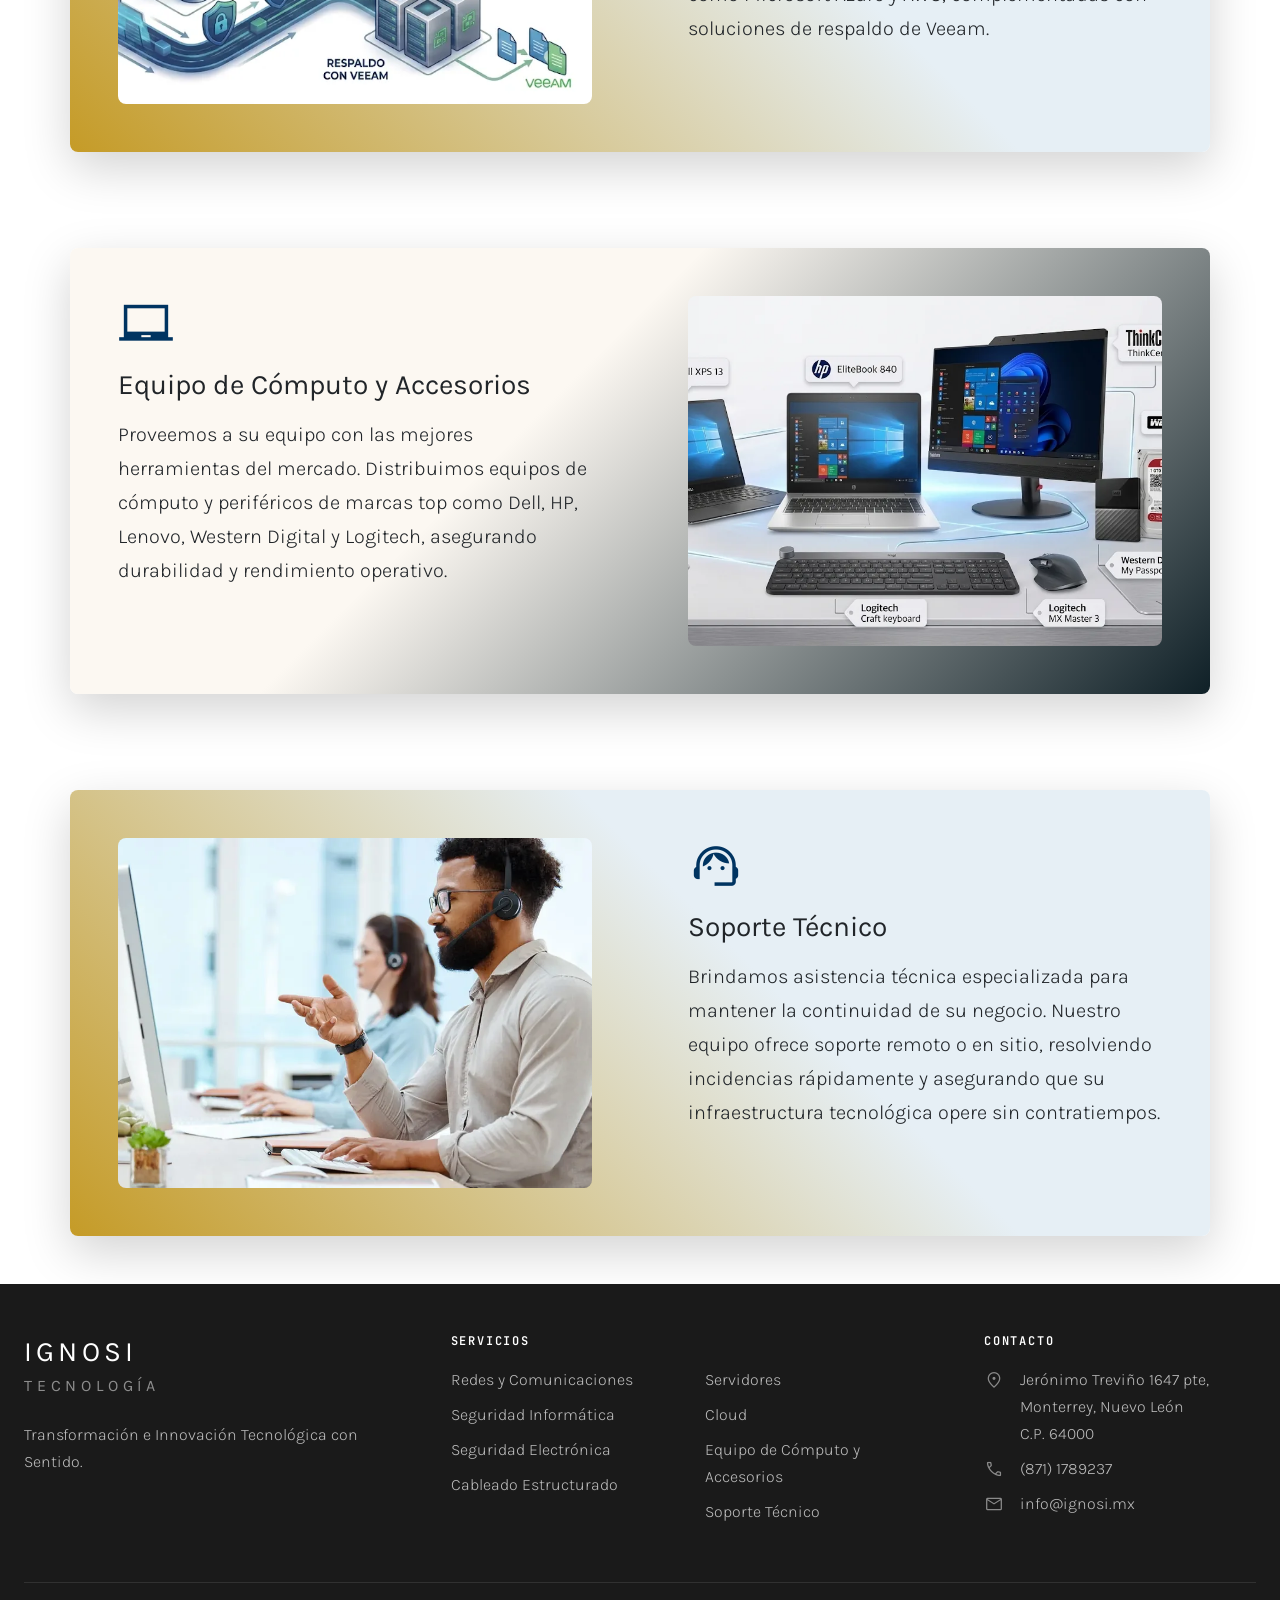
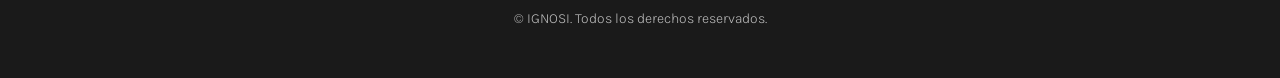
<file: servicios/index.html>
<!DOCTYPE html>
<html lang="es">
<head>
  <meta charset="utf-8">
  <meta content="width=device-width, initial-scale=1.0" name="viewport">
  <title>Servicios | Ignosi</title>
  <link href="../css/fonts.css" rel="stylesheet">
  <link href="../css/vendor/bootstrap.min.css" rel="stylesheet">
  <link href="../css/styles.css" rel="stylesheet">
</head>
<body>

  <div id="site-header"></div>

  <section class="ig-service-bg-odd" id="redes-comunicaciones">
    <div class="container py-5">
      <div class="row align-items-stretch rounded-4 shadow-lg overflow-hidden ig-service-gradient-odd">
        <div class="col-12 col-md-6 p-4 p-md-5 ig-reveal">
          <span class="material-symbols-outlined ig-service-icon-lg text-primary mb-3">schema</span>
          <h3 class="mb-3 text-dark">Redes y Comunicaciones</h3>
          <p class="lead text-dark mb-0">Diseñamos e implementamos redes corporativas robustas y escalables. Trabajamos con líderes de la industria como Cisco, Aruba, Ubiquiti y TP-Link para garantizar conectividad ininterrumpida, alta velocidad y una gestión eficiente en cualquier entorno empresarial.</p>
        </div>
        <div class="col-12 col-md-6 d-flex align-items-center p-4 p-md-5 ig-reveal ig-delay-1">
          <img src="../assets/images/service-redes-comunicaciones.webp" alt="Diseño de Redes y Comunicaciones con Cisco, Aruba, Ubiquiti y TP-Link" class="ig-service-img img-fluid rounded-4">
        </div>
      </div>
    </div>
  </section>

  <section class="ig-service-bg-even" id="seguridad-informatica">
    <div class="container py-5">
      <div class="row align-items-stretch rounded-4 shadow-lg overflow-hidden flex-row-reverse ig-service-gradient-even">
        <div class="col-12 col-md-6 p-4 p-md-5 ig-reveal">
          <span class="material-symbols-outlined ig-service-icon-lg text-primary mb-3">shield_lock</span>
          <h3 class="mb-3 text-dark">Seguridad Informática</h3>
          <p class="lead text-dark mb-0">Protegemos la integridad de su información y sus activos digitales contra amenazas cibernéticas. Mediante herramientas de nueva generación de firmas como Fortinet, Check Point y Kaspersky, aseguramos un perímetro impenetrable para su negocio.</p>
        </div>
        <div class="col-12 col-md-6 d-flex align-items-center p-4 p-md-5 ig-reveal ig-delay-1">
          <img src="../assets/images/service-seguridad-informatica.webp" alt="Seguridad Informática y ciberseguridad con Fortinet, Check Point y Kaspersky" class="ig-service-img img-fluid rounded-4">
        </div>
      </div>
    </div>
  </section>

  <section class="ig-service-bg-odd" id="seguridad-electronica">
    <div class="container py-5">
      <div class="row align-items-stretch rounded-4 shadow-lg overflow-hidden ig-service-gradient-odd">
        <div class="col-12 col-md-6 p-4 p-md-5 ig-reveal">
          <span class="material-symbols-outlined ig-service-icon-lg text-primary mb-3">videocam</span>
          <h3 class="mb-3 text-dark">Seguridad Electrónica</h3>
          <p class="lead text-dark mb-0">Mantenemos el control total y la vigilancia de sus instalaciones. Integramos sistemas avanzados de videovigilancia y control de acceso con marcas premium como Hikvision, Dahua, Bosch y ZKTeco, brindando tranquilidad las 24 horas.</p>
        </div>
        <div class="col-12 col-md-6 d-flex align-items-center p-4 p-md-5 ig-reveal ig-delay-1">
          <img src="../assets/images/service-seguridad-electronica.webp" alt="Sistemas de Seguridad Electrónica, videovigilancia CCTV y control de acceso con Hikvision, Dahua, Bosch y ZKTeco" class="ig-service-img img-fluid rounded-4">
        </div>
      </div>
    </div>
  </section>

  <section class="ig-service-bg-even" id="cableado-estructurado">
    <div class="container py-5">
      <div class="row align-items-stretch rounded-4 shadow-lg overflow-hidden flex-row-reverse ig-service-gradient-even">
        <div class="col-12 col-md-6 p-4 p-md-5 ig-reveal">
          <span class="material-symbols-outlined ig-service-icon-lg text-primary mb-3">cable</span>
          <h3 class="mb-3 text-dark">Cableado Estructurado</h3>
          <p class="lead text-dark mb-0">Construimos la columna vertebral de su infraestructura TI. Realizamos el diseño e implementación de cableado bajo normativas internacionales, utilizando materiales de máxima calidad de Panduit, Charofil y Linkedpro para un rendimiento óptimo.</p>
        </div>
        <div class="col-12 col-md-6 d-flex align-items-center p-4 p-md-5 ig-reveal ig-delay-1">
          <img src="../assets/images/service-cableado-estructurado.webp" alt="Cableado Estructurado en Data Center con Panduit, Charofil y Linkedpro" class="ig-service-img img-fluid rounded-4">
        </div>
      </div>
    </div>
  </section>

  <section class="ig-service-bg-odd" id="servidores">
    <div class="container py-5">
      <div class="row align-items-stretch rounded-4 shadow-lg overflow-hidden ig-service-gradient-odd">
        <div class="col-12 col-md-6 p-4 p-md-5 ig-reveal">
          <span class="material-symbols-outlined ig-service-icon-lg text-primary mb-3">dns</span>
          <h3 class="mb-3 text-dark">Servidores</h3>
          <p class="lead text-dark mb-0">Optimizamos el procesamiento y almacenamiento de su empresa. Realizamos la instalación, configuración y virtualización de servidores físicos y virtuales, adaptando la capacidad de cómputo a las exigencias críticas de su operación diaria, respaldados por energía ininterrumpida de APC y Tripp-Lite.</p>
        </div>
        <div class="col-12 col-md-6 d-flex align-items-center p-4 p-md-5 ig-reveal ig-delay-1">
          <img src="../assets/images/service-servidores.webp" alt="Servidores físicos, virtualización y respaldo de energía con APC y Tripp-Lite" class="ig-service-img img-fluid rounded-4">
        </div>
      </div>
    </div>
  </section>

  <section class="ig-service-bg-even" id="cloud">
    <div class="container py-5">
      <div class="row align-items-stretch rounded-4 shadow-lg overflow-hidden flex-row-reverse ig-service-gradient-even">
        <div class="col-12 col-md-6 p-4 p-md-5 ig-reveal">
          <span class="material-symbols-outlined ig-service-icon-lg text-primary mb-3">cloud</span>
          <h3 class="mb-3 text-dark">Cloud</h3>
          <p class="lead text-dark mb-0">Facilitamos su transición a la nube de forma segura y estructurada. Ofrecemos hospedaje, respaldo y migración en infraestructuras líderes a nivel global como Microsoft Azure y AWS, complementadas con soluciones de respaldo de Veeam.</p>
        </div>
        <div class="col-12 col-md-6 d-flex align-items-center p-4 p-md-5 ig-reveal ig-delay-1">
          <img src="../assets/images/service-cloud.webp" alt="Infraestructura Cloud, hospedaje y migración con Microsoft Azure, AWS y Veeam" class="ig-service-img img-fluid rounded-4">
        </div>
      </div>
    </div>
  </section>

  <section class="ig-service-bg-odd" id="equipo-computo">
    <div class="container py-5">
      <div class="row align-items-stretch rounded-4 shadow-lg overflow-hidden ig-service-gradient-odd">
        <div class="col-12 col-md-6 p-4 p-md-5 ig-reveal">
          <span class="material-symbols-outlined ig-service-icon-lg text-primary mb-3">laptop_chromebook</span>
          <h3 class="mb-3 text-dark">Equipo de Cómputo y Accesorios</h3>
          <p class="lead text-dark mb-0">Proveemos a su equipo con las mejores herramientas del mercado. Distribuimos equipos de cómputo y periféricos de marcas top como Dell, HP, Lenovo, Western Digital y Logitech, asegurando durabilidad y rendimiento operativo.</p>
        </div>
        <div class="col-12 col-md-6 d-flex align-items-center p-4 p-md-5 ig-reveal ig-delay-1">
          <img src="../assets/images/service-equipo-computo.webp" alt="Equipos de cómputo y accesorios corporativos de Dell, HP, Lenovo, Logitech y Western Digital" class="ig-service-img img-fluid rounded-4">
        </div>
      </div>
    </div>
  </section>

  <section class="ig-service-bg-even" id="soporte-tecnico">
    <div class="container py-5">
      <div class="row align-items-stretch rounded-4 shadow-lg overflow-hidden flex-row-reverse ig-service-gradient-even">
        <div class="col-12 col-md-6 p-4 p-md-5 ig-reveal">
          <span class="material-symbols-outlined ig-service-icon-lg text-primary mb-3">support_agent</span>
          <h3 class="mb-3 text-dark">Soporte Técnico</h3>
          <p class="lead text-dark mb-0">Brindamos asistencia técnica especializada para mantener la continuidad de su negocio. Nuestro equipo ofrece soporte remoto o en sitio, resolviendo incidencias rápidamente y asegurando que su infraestructura tecnológica opere sin contratiempos.</p>
        </div>
        <div class="col-12 col-md-6 d-flex align-items-center p-4 p-md-5 ig-reveal ig-delay-1">
          <img src="../assets/images/service-soporte-tecnico.webp" alt="Centro de Operaciones y Soporte Técnico especializado para continuidad del negocio" class="ig-service-img img-fluid rounded-4">
        </div>
      </div>
    </div>
  </section>

  <div id="site-footer"></div>

  <script src="../js/vendor/bootstrap.bundle.min.js"></script>
  <script src="../js/main.js"></script>
</body>
</html>
</file>
<file: css/fonts.css>
@font-face {
  font-family: 'JetBrains Mono';
  font-style: normal;
  font-weight: 600;
  font-display: swap;
  src: url(../assets/fonts/tDbY2o-flEEny0FZhsfKu5WU4zr3E_BX0PnT8RD8FqtTN1OVgaY.woff2) format('woff2');
  unicode-range: U+0460-052F, U+1C80-1C8A, U+20B4, U+2DE0-2DFF, U+A640-A69F, U+FE2E-FE2F;
}

@font-face {
  font-family: 'JetBrains Mono';
  font-style: normal;
  font-weight: 600;
  font-display: swap;
  src: url(../assets/fonts/tDbY2o-flEEny0FZhsfKu5WU4zr3E_BX0PnT8RD8FqtTPlOVgaY.woff2) format('woff2');
  unicode-range: U+0301, U+0400-045F, U+0490-0491, U+04B0-04B1, U+2116;
}

@font-face {
  font-family: 'JetBrains Mono';
  font-style: normal;
  font-weight: 600;
  font-display: swap;
  src: url(../assets/fonts/tDbY2o-flEEny0FZhsfKu5WU4zr3E_BX0PnT8RD8FqtTOVOVgaY.woff2) format('woff2');
  unicode-range: U+0370-0377, U+037A-037F, U+0384-038A, U+038C, U+038E-03A1, U+03A3-03FF;
}

@font-face {
  font-family: 'JetBrains Mono';
  font-style: normal;
  font-weight: 600;
  font-display: swap;
  src: url(../assets/fonts/tDbY2o-flEEny0FZhsfKu5WU4zr3E_BX0PnT8RD8FqtTNVOVgaY.woff2) format('woff2');
  unicode-range: U+0102-0103, U+0110-0111, U+0128-0129, U+0168-0169, U+01A0-01A1, U+01AF-01B0, U+0300-0301, U+0303-0304, U+0308-0309, U+0323, U+0329, U+1EA0-1EF9, U+20AB;
}

@font-face {
  font-family: 'JetBrains Mono';
  font-style: normal;
  font-weight: 600;
  font-display: swap;
  src: url(../assets/fonts/tDbY2o-flEEny0FZhsfKu5WU4zr3E_BX0PnT8RD8FqtTNFOVgaY.woff2) format('woff2');
  unicode-range: U+0100-02BA, U+02BD-02C5, U+02C7-02CC, U+02CE-02D7, U+02DD-02FF, U+0304, U+0308, U+0329, U+1D00-1DBF, U+1E00-1E9F, U+1EF2-1EFF, U+2020, U+20A0-20AB, U+20AD-20C0, U+2113, U+2C60-2C7F, U+A720-A7FF;
}

@font-face {
  font-family: 'JetBrains Mono';
  font-style: normal;
  font-weight: 600;
  font-display: swap;
  src: url(../assets/fonts/tDbY2o-flEEny0FZhsfKu5WU4zr3E_BX0PnT8RD8FqtTOlOV.woff2) format('woff2');
  unicode-range: U+0000-00FF, U+0131, U+0152-0153, U+02BB-02BC, U+02C6, U+02DA, U+02DC, U+0304, U+0308, U+0329, U+2000-206F, U+20AC, U+2122, U+2191, U+2193, U+2212, U+2215, U+FEFF, U+FFFD;
}

@font-face {
  font-family: 'Karla';
  font-style: normal;
  font-weight: 300;
  font-display: swap;
  src: url(../assets/fonts/qkBbXvYC6trAT7RbLtyG5Q.woff2) format('woff2');
  unicode-range: U+0100-02BA, U+02BD-02C5, U+02C7-02CC, U+02CE-02D7, U+02DD-02FF, U+0304, U+0308, U+0329, U+1D00-1DBF, U+1E00-1E9F, U+1EF2-1EFF, U+2020, U+20A0-20AB, U+20AD-20C0, U+2113, U+2C60-2C7F, U+A720-A7FF;
}

@font-face {
  font-family: 'Karla';
  font-style: normal;
  font-weight: 300;
  font-display: swap;
  src: url(../assets/fonts/qkBbXvYC6trAT7RVLtw.woff2) format('woff2');
  unicode-range: U+0000-00FF, U+0131, U+0152-0153, U+02BB-02BC, U+02C6, U+02DA, U+02DC, U+0304, U+0308, U+0329, U+2000-206F, U+20AC, U+2122, U+2191, U+2193, U+2212, U+2215, U+FEFF, U+FFFD;
}

@font-face {
  font-family: 'Karla';
  font-style: normal;
  font-weight: 400;
  font-display: swap;
  src: url(../assets/fonts/qkBbXvYC6trAT7RbLtyG5Q.woff2) format('woff2');
  unicode-range: U+0100-02BA, U+02BD-02C5, U+02C7-02CC, U+02CE-02D7, U+02DD-02FF, U+0304, U+0308, U+0329, U+1D00-1DBF, U+1E00-1E9F, U+1EF2-1EFF, U+2020, U+20A0-20AB, U+20AD-20C0, U+2113, U+2C60-2C7F, U+A720-A7FF;
}

@font-face {
  font-family: 'Karla';
  font-style: normal;
  font-weight: 400;
  font-display: swap;
  src: url(../assets/fonts/qkBbXvYC6trAT7RVLtw.woff2) format('woff2');
  unicode-range: U+0000-00FF, U+0131, U+0152-0153, U+02BB-02BC, U+02C6, U+02DA, U+02DC, U+0304, U+0308, U+0329, U+2000-206F, U+20AC, U+2122, U+2191, U+2193, U+2212, U+2215, U+FEFF, U+FFFD;
}

@font-face {
  font-family: 'Karla';
  font-style: normal;
  font-weight: 700;
  font-display: swap;
  src: url(../assets/fonts/qkBbXvYC6trAT7RbLtyG5Q.woff2) format('woff2');
  unicode-range: U+0100-02BA, U+02BD-02C5, U+02C7-02CC, U+02CE-02D7, U+02DD-02FF, U+0304, U+0308, U+0329, U+1D00-1DBF, U+1E00-1E9F, U+1EF2-1EFF, U+2020, U+20A0-20AB, U+20AD-20C0, U+2113, U+2C60-2C7F, U+A720-A7FF;
}

@font-face {
  font-family: 'Karla';
  font-style: normal;
  font-weight: 700;
  font-display: swap;
  src: url(../assets/fonts/qkBbXvYC6trAT7RVLtw.woff2) format('woff2');
  unicode-range: U+0000-00FF, U+0131, U+0152-0153, U+02BB-02BC, U+02C6, U+02DA, U+02DC, U+0304, U+0308, U+0329, U+2000-206F, U+20AC, U+2122, U+2191, U+2193, U+2212, U+2215, U+FEFF, U+FFFD;
}

@font-face {
  font-family: 'Karla';
  font-style: normal;
  font-weight: 800;
  font-display: swap;
  src: url(../assets/fonts/qkBbXvYC6trAT7RbLtyG5Q.woff2) format('woff2');
  unicode-range: U+0100-02BA, U+02BD-02C5, U+02C7-02CC, U+02CE-02D7, U+02DD-02FF, U+0304, U+0308, U+0329, U+1D00-1DBF, U+1E00-1E9F, U+1EF2-1EFF, U+2020, U+20A0-20AB, U+20AD-20C0, U+2113, U+2C60-2C7F, U+A720-A7FF;
}

@font-face {
  font-family: 'Karla';
  font-style: normal;
  font-weight: 800;
  font-display: swap;
  src: url(../assets/fonts/qkBbXvYC6trAT7RVLtw.woff2) format('woff2');
  unicode-range: U+0000-00FF, U+0131, U+0152-0153, U+02BB-02BC, U+02C6, U+02DA, U+02DC, U+0304, U+0308, U+0329, U+2000-206F, U+20AC, U+2122, U+2191, U+2193, U+2212, U+2215, U+FEFF, U+FFFD;
}

@font-face {
  font-family: 'Material Symbols Outlined';
  font-style: normal;
  font-weight: 100 700;
  font-display: swap;
  src: url(../assets/fonts/kJEPBvYX7BgnkSrUwT8OhrdQw4oELdPIeeII9v6oDMzBwG-RpA6RzaxHMPdY40KH8nGzv3fzfVJO1Q.woff2) format('woff2');
}

.material-symbols-outlined {
  font-family: 'Material Symbols Outlined';
  font-weight: normal;
  font-style: normal;
  font-size: 24px;
  line-height: 1;
  letter-spacing: normal;
  text-transform: none;
  display: inline-block;
  white-space: nowrap;
  word-wrap: normal;
  direction: ltr;
  -webkit-font-feature-settings: 'liga';
  -webkit-font-smoothing: antialiased;
}
</file>
<file: css/styles.css>
:root {
    --ig-primary: #003461;
    --ig-primary-rgb: 0, 52, 97;
    --ig-gold: #c59b27;
    --ig-gold-rgb: 197, 155, 39;
    --ig-navy: #0f2027;
    --ig-navy-rgb: 15, 32, 39;
    --ig-cream: #fcf8f2;
    --ig-on-surface: #1a1c1e;
    --ig-on-surface-rgb: 26, 28, 30;
    --ig-on-surface-variant: #424750;
    --ig-on-surface-variant-rgb: 66, 71, 80;
    --ig-outline: #727781;
    --ig-outline-rgb: 114, 119, 129;
    --ig-outline-variant: #c2c6d1;
    --ig-outline-variant-rgb: 194, 198, 209;
    --ig-surface-container-lowest: #ffffff;
    --ig-surface-container-low: #f8f9fa;
    --ig-footer-bg: #1a1a1a;

    --ig-font-base: "Karla", sans-serif;
    --ig-font-mono: "JetBrains Mono", monospace;

    --bs-primary: var(--ig-primary);
    --bs-primary-rgb: var(--ig-primary-rgb);
    --bs-primary-text-emphasis: var(--ig-primary);
    --bs-link-color: var(--ig-primary);
    --bs-link-color-rgb: var(--ig-primary-rgb);
    --bs-link-hover-color: var(--ig-primary);
    --bs-link-hover-color-rgb: var(--ig-primary-rgb);

    --bs-body-font-family: var(--ig-font-base);
    --bs-body-font-weight: 300;
    --bs-body-font-size: 1rem;
    --bs-body-line-height: 1.7;
    --bs-body-color: var(--ig-on-surface-variant);
    --bs-body-color-rgb: var(--ig-on-surface-variant-rgb);
    --bs-body-bg: var(--ig-surface-container-lowest);

    --bs-emphasis-color: var(--ig-on-surface);
    --bs-emphasis-color-rgb: var(--ig-on-surface-rgb);
    --bs-heading-color: var(--ig-on-surface);

    --bs-secondary-color: var(--ig-outline);
    --bs-secondary-color-rgb: var(--ig-outline-rgb);

    --bs-border-color: var(--ig-outline-variant);
    --bs-border-color-translucent: rgba(var(--ig-outline-variant-rgb), 0.5);
    --bs-border-radius: 0.125rem;
    --bs-border-radius-sm: 0.125rem;
    --bs-border-radius-lg: 0.25rem;
    --bs-border-radius-xl: 0.5rem;

    --bs-tertiary-bg: var(--ig-surface-container-low);
    --bs-tertiary-color: var(--ig-outline);
}

body {
    font-family: 'Karla', sans-serif;
    -webkit-font-smoothing: antialiased;
    -moz-osx-font-smoothing: grayscale;
}

h1, h2, h3, h4, h5, h6,
.h1, .h2, .h3, .h4, .h5, .h6 {
    font-family: inherit;
}

.material-symbols-outlined {
    font-variation-settings: 'FILL' 0, 'wght' 300, 'GRAD' 0, 'opsz' 24;
}

::selection {
    background-color: rgba(var(--ig-primary-rgb), 0.2);
}

::-webkit-scrollbar {
    width: 8px;
}
::-webkit-scrollbar-track {
    background: #050a14;
}
::-webkit-scrollbar-thumb {
    background: rgba(var(--ig-gold-rgb), 0.4);
    border-radius: 10px;
}
::-webkit-scrollbar-thumb:hover {
    background: rgba(var(--ig-gold-rgb), 0.8);
}

.form-control:focus {
    box-shadow: none;
    border-color: var(--ig-primary);
}

.ig-font-mono { font-family: var(--ig-font-mono); }

.ig-display {
    font-size: 40px;
    line-height: 1.2;
    font-weight: 400;
    letter-spacing: 0;
}

.ig-headline-md {
    font-size: 28px;
    line-height: 1.3;
    font-weight: 400;
}

.ig-headline-sm {
    font-size: 24px;
    line-height: 1.4;
    font-weight: 400;
}

.ig-label-caps {
    font-size: 12px;
    line-height: 1.5;
    font-weight: 600;
    letter-spacing: 0.15em;
}

.ig-body-lg {
    font-size: 18px;
    line-height: 1.7;
    font-weight: 300;
}

.ig-mw-2xl { max-width: 42rem; }
.ig-mw-4xl { max-width: 56rem; }

.ig-container {
    max-width: 1280px;
    margin-inline: auto;
}

.ig-section-py { padding-block: 64px; }
.ig-py-24 { padding-block: 64px; }
.ig-gap-20 { gap: 2rem; }
.ig-min-vh-50 { min-height: 50vh; }
.ig-overlap-mt-n80 { margin-top: -40px; }

.ig-text-gold { color: var(--ig-gold); }
.ig-border-gold { border-color: var(--ig-gold) !important; }

.ig-rule {
    width: 3rem;
    border-color: var(--ig-outline-variant);
}

.ig-service-icon {
    font-size: 28px;
    color: var(--ig-on-surface-variant);
}
.ig-service-icon-lg { font-size: 56px; }
.ig-footer-icon {
    font-size: 20px;
    opacity: 0.7;
}

.ig-btn-gold {
    --bs-btn-bg: var(--ig-gold);
    --bs-btn-border-color: var(--ig-gold);
    --bs-btn-hover-bg: #d4ac3e;
    --bs-btn-hover-border-color: #d4ac3e;
    --bs-btn-active-bg: #a67f1e;
    --bs-btn-active-border-color: #a67f1e;
    --bs-btn-focus-shadow-rgb: var(--ig-gold-rgb);
}

.ig-link-hover-white {
    color: inherit;
    transition: color 0.15s ease-in-out;
}
.ig-link-hover-white:hover {
    color: #fff !important;
}

.ig-features-bg,
.ig-features-bg-plain,
.ig-banner-bg,
.ig-page-bg-diagram,
.ig-service-bg-odd,
.ig-service-bg-even {
    background-size: cover;
    background-position: center;
    background-attachment: fixed;
    background-repeat: no-repeat;
}

.ig-features-bg {
    background-image: linear-gradient(to bottom, rgba(33, 37, 41, 1) 0%, rgba(33, 37, 41, 0) 15%), url('../assets/images/bg-features.webp');
}
.ig-features-bg-plain {
    background-image: url('../assets/images/bg-features.webp');
}
.ig-banner-bg,
.ig-page-bg-diagram {
    background-image: url('../assets/images/bg-diagram.webp');
}
.ig-page-bg-diagram {
    background-color: var(--ig-navy);
}
.ig-service-bg-odd {
    background-image: url('../assets/images/bg-servicio-impar.webp');
}
.ig-service-bg-even {
    background-image: url('../assets/images/bg-servicio-par.webp');
}
.ig-services-bg {
    background-image: url('../assets/images/bg-services.webp');
    background-size: cover;
    background-position: center;
}

.ig-service-gradient-odd {
    background: linear-gradient(135deg, var(--ig-cream) 40%, var(--ig-navy) 100%);
}
.ig-service-gradient-even {
    background: linear-gradient(-135deg, #e6eff5 40%, var(--ig-gold) 100%);
}

.ig-service-img {
    width: 100%;
    height: 220px;
    object-fit: cover;
    object-position: center;
}

.ig-hover-lift,
.ig-service-card-hover {
    transition: transform 0.3s ease, box-shadow 0.3s ease;
}
.ig-hover-lift:hover,
.ig-service-card-hover:hover {
    cursor: pointer;
}
.ig-hover-lift:hover {
    transform: translateY(-10px);
    box-shadow: 0 1rem 3rem rgba(0, 0, 0, .175) !important;
}
.ig-service-card-hover:hover {
    transform: translateY(-8px);
    box-shadow: 0 1rem 3rem rgba(0, 0, 0, .15) !important;
}

.ig-header-logo {
    height: 48px;
    width: auto;
}

.ig-reveal {
    opacity: 0;
    transform: translateY(28px);
    transition: opacity 0.7s cubic-bezier(0.16, 1, 0.3, 1), transform 0.7s cubic-bezier(0.16, 1, 0.3, 1);
    will-change: opacity, transform;
}
.ig-reveal.ig-reveal-visible {
    opacity: 1;
    transform: translateY(0);
}
.ig-delay-1 { transition-delay: 0.12s; }

@keyframes ig-marquee-scroll {
    from { transform: translateX(0); }
    to { transform: translateX(-50%); }
}
.ig-marquee-shell {
    height: 110px;
}
.ig-marquee-track {
    display: flex;
    width: max-content;
    animation: ig-marquee-scroll 30s linear infinite;
}
.ig-marquee-track:hover {
    animation-play-state: paused;
}
.ig-marquee-reverse {
    animation-direction: reverse;
}
.ig-marquee-item {
    padding: 0 1.5rem;
    display: flex;
    align-items: center;
    justify-content: center;
}
.ig-marquee-item img {
    max-height: 48px;
    width: auto;
    object-fit: contain;
}

@keyframes ig-btn-pulse-glow {
    0% { box-shadow: 0 0 0 0 rgba(var(--ig-gold-rgb), 0.7); }
    70% { box-shadow: 0 0 0 15px rgba(var(--ig-gold-rgb), 0); }
    100% { box-shadow: 0 0 0 0 rgba(var(--ig-gold-rgb), 0); }
}
.ig-btn-pulse {
    animation: ig-btn-pulse-glow 2s infinite;
}

@media (min-width: 768px) {
    .ig-display {
        font-size: 64px;
        line-height: 1.1;
    }
    .ig-headline-md { font-size: 40px; }
    .ig-headline-sm { font-size: 28px; }
    .ig-service-img { height: 350px; }
    .ig-marquee-shell { height: 150px; }
    .ig-marquee-item { padding: 0 3rem; }
    .ig-marquee-item img { max-height: 70px; }
}

@media (min-width: 992px) {
    .ig-section-py { padding-block: 120px; }
    .ig-py-24 { padding-block: 96px; }
    .ig-gap-20 { gap: 5rem; }
    .ig-overlap-mt-n80 { margin-top: -80px; }
    .ig-header-logo { height: 80px; }
}

@media (prefers-reduced-motion: reduce) {
    .ig-reveal {
        opacity: 1 !important;
        transform: none !important;
        transition: none !important;
    }
    .ig-marquee-track,
    .ig-btn-pulse {
        animation: none !important;
    }
}
</file>
